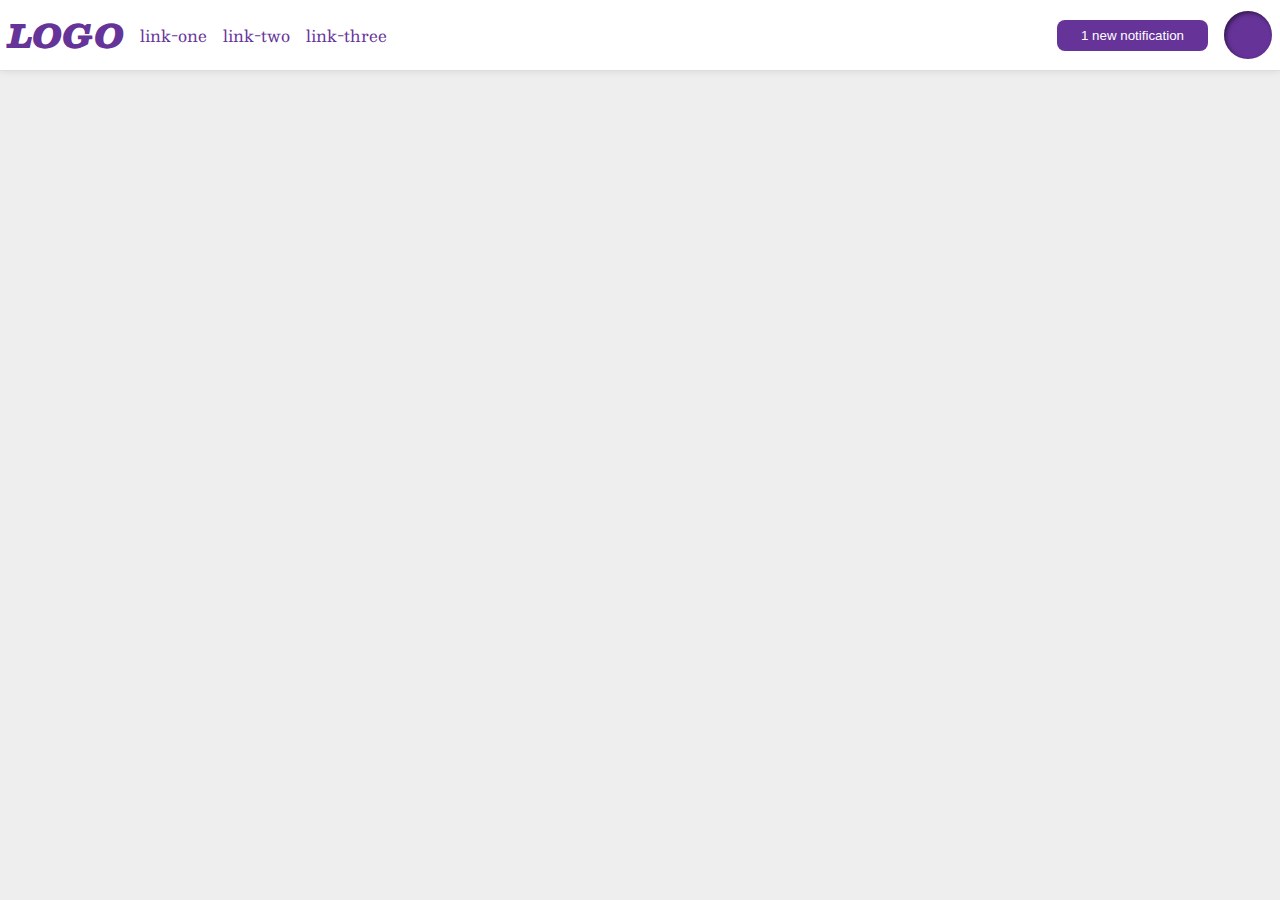
<file: foundations/flex/03-flex-header-2/index.html>
<!DOCTYPE html>
<html lang="en">
  <head>
    <meta charset="UTF-8">
    <meta http-equiv="X-UA-Compatible" content="IE=edge">
    <meta name="viewport" content="width=device-width, initial-scale=1.0">
    <title>Flex Header 2</title>
    <link rel="stylesheet" href="style.css">
  </head>
  <body>
    <div class="header">
      <div class="left">
        <div class="logo">
          LOGO
        </div>
        <ul class="links">
          <li><a href="https://google.com">link-one</a></li>
          <li><a href="https://google.com">link-two</a></li>
          <li><a href="https://google.com">link-three</a></li>
        </ul>
      </div>
      <div class="right">
        <button class="notifications">
          1 new notification
        </button>
        <div class="profile-image"></div>
      </div>
    </div>
  </body>
</html>
</file>
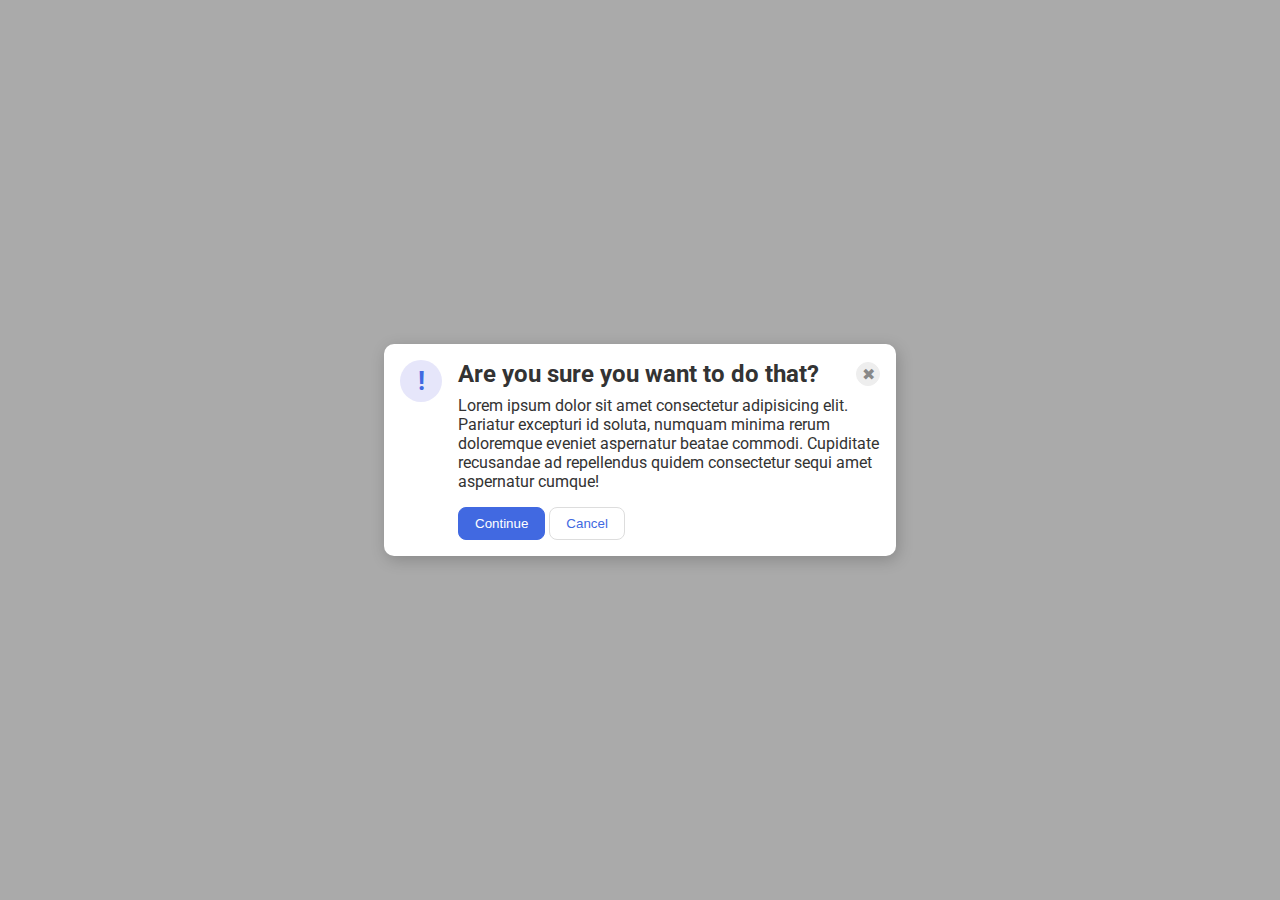
<file: foundations/flex/05-flex-modal/index.html>
<!DOCTYPE html>
<html lang="en">
  <head>
    <meta charset="UTF-8">
    <meta http-equiv="X-UA-Compatible" content="IE=edge">
    <meta name="viewport" content="width=device-width, initial-scale=1.0">
    <link rel="stylesheet" href="style.css">
    <title>Modal</title>
  </head>
  <body>
    <div class="modal">
      <div class="icon">!</div>
      <div class="container">
        <div class="header">Are you sure you want to do that?
          <button class="close-button">✖</button>
        </div>
        <div class="text">Lorem ipsum dolor sit amet consectetur adipisicing elit. Pariatur excepturi id soluta, numquam minima rerum doloremque eveniet aspernatur beatae commodi. Cupiditate recusandae ad repellendus quidem consectetur sequi amet aspernatur cumque!</div>
        <button class="continue">Continue</button>
        <button class="cancel">Cancel</button>
      </div>
    </div>
  </body>
</html>



<!--
<!DOCTYPE html>
<html lang="en">
  <head>
    <meta charset="UTF-8">
    <meta http-equiv="X-UA-Compatible" content="IE=edge">
    <meta name="viewport" content="width=device-width, initial-scale=1.0">
    <link rel="stylesheet" href="style.css">
    <title>Modal</title>
  </head>
  <body>
    <div class="modal">
      <div class="icon">!</div>
      <div class="header">Are you sure you want to do that?</div>
      <button class="close-button">✖</button>
      <div class="text">Lorem ipsum dolor sit amet consectetur adipisicing elit. Pariatur excepturi id soluta, numquam minima rerum doloremque eveniet aspernatur beatae commodi. Cupiditate recusandae ad repellendus quidem consectetur sequi amet aspernatur cumque!</div>
      <button class="continue">Continue</button>
      <button class="cancel">Cancel</button>
    </div>
  </body>
</html>
-->
</file>
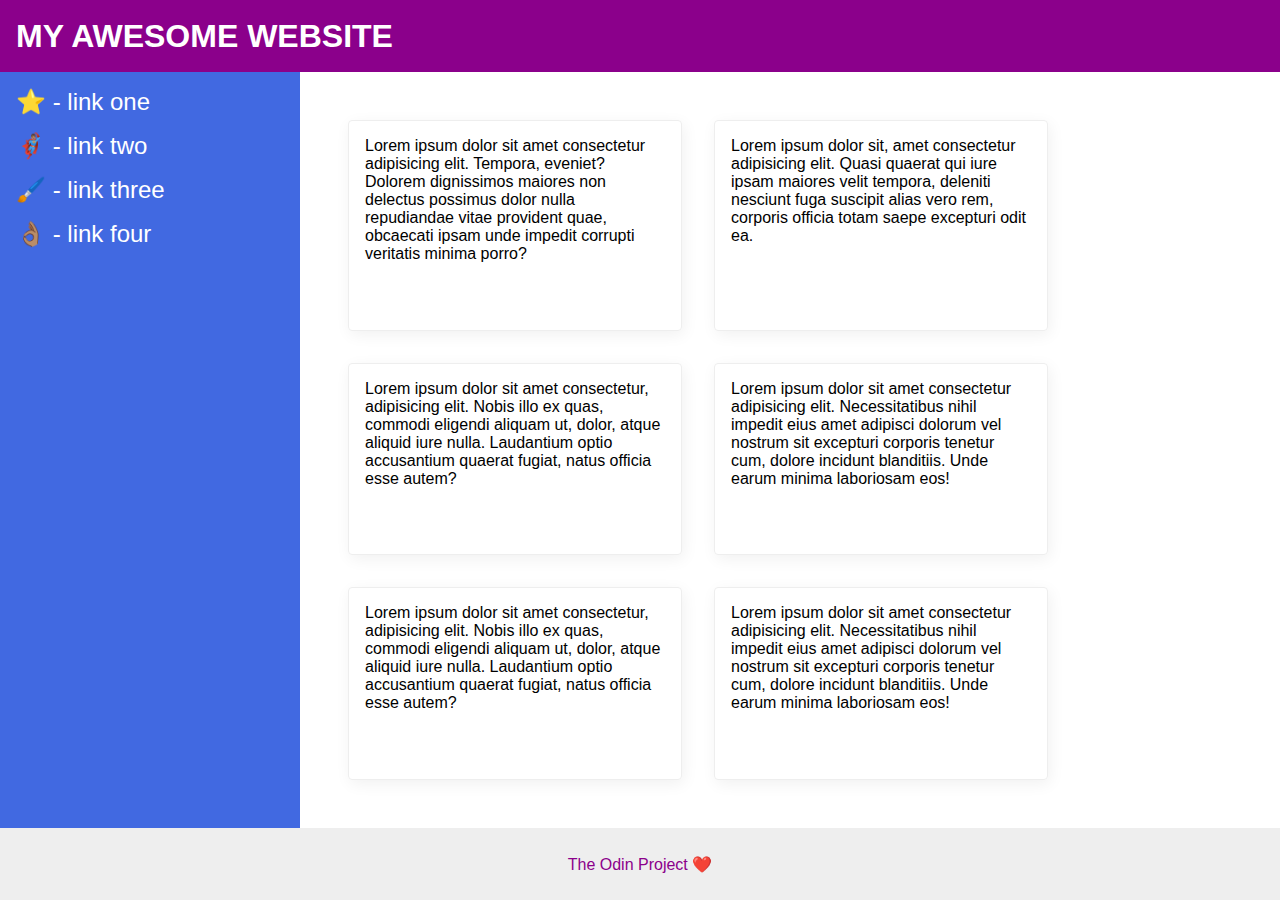
<file: foundations/flex/07-flex-layout-2/index.html>
<!DOCTYPE html>
<html lang="en">
  <head>
    <meta charset="UTF-8">
    <meta http-equiv="X-UA-Compatible" content="IE=edge">
    <meta name="viewport" content="width=device-width, initial-scale=1.0">
    <title>The Holy Grail</title>
    <link rel="stylesheet" href="style.css">
  </head>
  <body>
    <div class="header">
      MY AWESOME WEBSITE
    </div>
    <div class="body">
      <div class="sidebar">
        <ul>
          <li><a href="#">⭐ - link one</a></li>
          <li><a href="#">🦸🏽‍♂️ - link two</a></li>
          <li><a href="#">🖌️ - link three</a></li>
          <li><a href="#">👌🏽 - link four</a></li>
        </ul>
      </div>
      <div class="container">
        <div class="card">Lorem ipsum dolor sit amet consectetur adipisicing elit. Tempora, eveniet? Dolorem dignissimos maiores non delectus possimus dolor nulla repudiandae vitae provident quae, obcaecati ipsam unde impedit corrupti veritatis minima porro?</div>
        <div class="card">Lorem ipsum dolor sit, amet consectetur adipisicing elit. Quasi quaerat qui iure ipsam maiores velit tempora, deleniti nesciunt fuga suscipit alias vero rem, corporis officia totam saepe excepturi odit ea.</div>
        <div class="card">Lorem ipsum dolor sit amet consectetur, adipisicing elit. Nobis illo ex quas, commodi eligendi aliquam ut, dolor, atque aliquid iure nulla. Laudantium optio accusantium quaerat fugiat, natus officia esse autem?</div>
        <div class="card">Lorem ipsum dolor sit amet consectetur adipisicing elit. Necessitatibus nihil impedit eius amet adipisci dolorum vel nostrum sit excepturi corporis tenetur cum, dolore incidunt blanditiis. Unde earum minima laboriosam eos!</div>
        <div class="card">Lorem ipsum dolor sit amet consectetur, adipisicing elit. Nobis illo ex quas, commodi eligendi aliquam ut, dolor, atque aliquid iure nulla. Laudantium optio accusantium quaerat fugiat, natus officia esse autem?</div>
        <div class="card">Lorem ipsum dolor sit amet consectetur adipisicing elit. Necessitatibus nihil impedit eius amet adipisci dolorum vel nostrum sit excepturi corporis tenetur cum, dolore incidunt blanditiis. Unde earum minima laboriosam eos!</div>    
      </div>
    </div>
    <div class="footer">
      The Odin Project ❤️
    </div>
  </body>
</html>


<!--

<!DOCTYPE html>
<html lang="en">
  <head>
    <meta charset="UTF-8">
    <meta http-equiv="X-UA-Compatible" content="IE=edge">
    <meta name="viewport" content="width=device-width, initial-scale=1.0">
    <title>The Holy Grail</title>
    <link rel="stylesheet" href="style.css">
  </head>
  <body>
    <div class="header">
      MY AWESOME WEBSITE
    </div>
    
    <div class="sidebar">
      <ul>
        <li><a href="#">⭐ - link one</a></li>
        <li><a href="#">🦸🏽‍♂️ - link two</a></li>
        <li><a href="#">🖌️ - link three</a></li>
        <li><a href="#">👌🏽 - link four</a></li>
      </ul>
    </div>

    <div class="card">Lorem ipsum dolor sit amet consectetur adipisicing elit. Tempora, eveniet? Dolorem dignissimos maiores non delectus possimus dolor nulla repudiandae vitae provident quae, obcaecati ipsam unde impedit corrupti veritatis minima porro?</div>
    <div class="card">Lorem ipsum dolor sit, amet consectetur adipisicing elit. Quasi quaerat qui iure ipsam maiores velit tempora, deleniti nesciunt fuga suscipit alias vero rem, corporis officia totam saepe excepturi odit ea.</div>
    <div class="card">Lorem ipsum dolor sit amet consectetur, adipisicing elit. Nobis illo ex quas, commodi eligendi aliquam ut, dolor, atque aliquid iure nulla. Laudantium optio accusantium quaerat fugiat, natus officia esse autem?</div>
    <div class="card">Lorem ipsum dolor sit amet consectetur adipisicing elit. Necessitatibus nihil impedit eius amet adipisci dolorum vel nostrum sit excepturi corporis tenetur cum, dolore incidunt blanditiis. Unde earum minima laboriosam eos!</div>
    <div class="card">Lorem ipsum dolor sit amet consectetur, adipisicing elit. Nobis illo ex quas, commodi eligendi aliquam ut, dolor, atque aliquid iure nulla. Laudantium optio accusantium quaerat fugiat, natus officia esse autem?</div>
    <div class="card">Lorem ipsum dolor sit amet consectetur adipisicing elit. Necessitatibus nihil impedit eius amet adipisci dolorum vel nostrum sit excepturi corporis tenetur cum, dolore incidunt blanditiis. Unde earum minima laboriosam eos!</div>
    
    <div class="footer">
      The Odin Project ❤️
    </div>
  </body>
</html>



-->
</file>
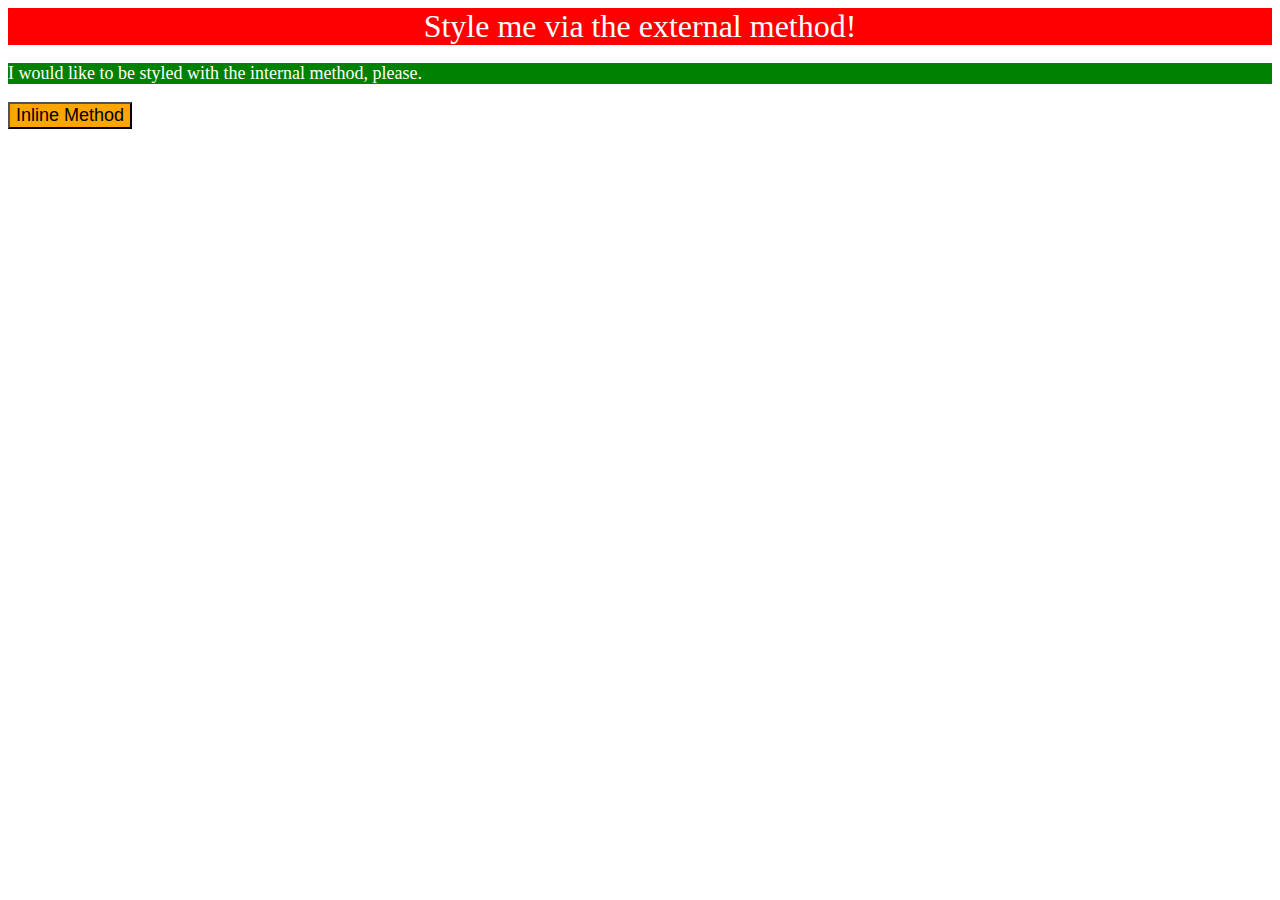
<file: foundations/intro-to-css/01-css-methods/index.html>
<!DOCTYPE html>
<html lang="en">
  <head>
    <meta charset="UTF-8">
    <meta http-equiv="X-UA-Compatible" content="IE=edge">
    <meta name="viewport" content="width=device-width, initial-scale=1.0">
    <link rel="stylesheet" href="style.css">
    <style>
      p {
        background-color: green;
        color: white;
        font-size: 18px;
      }
    </style>
    <title>Methods for Adding CSS</title>
  </head>
  <body>
    <div>Style me via the external method!</div>
    <p>I would like to be styled with the internal method, please.</p>
    <button style="background-color: orange; font-size: 18px">Inline Method</button>
  </body>
</html>
</file>
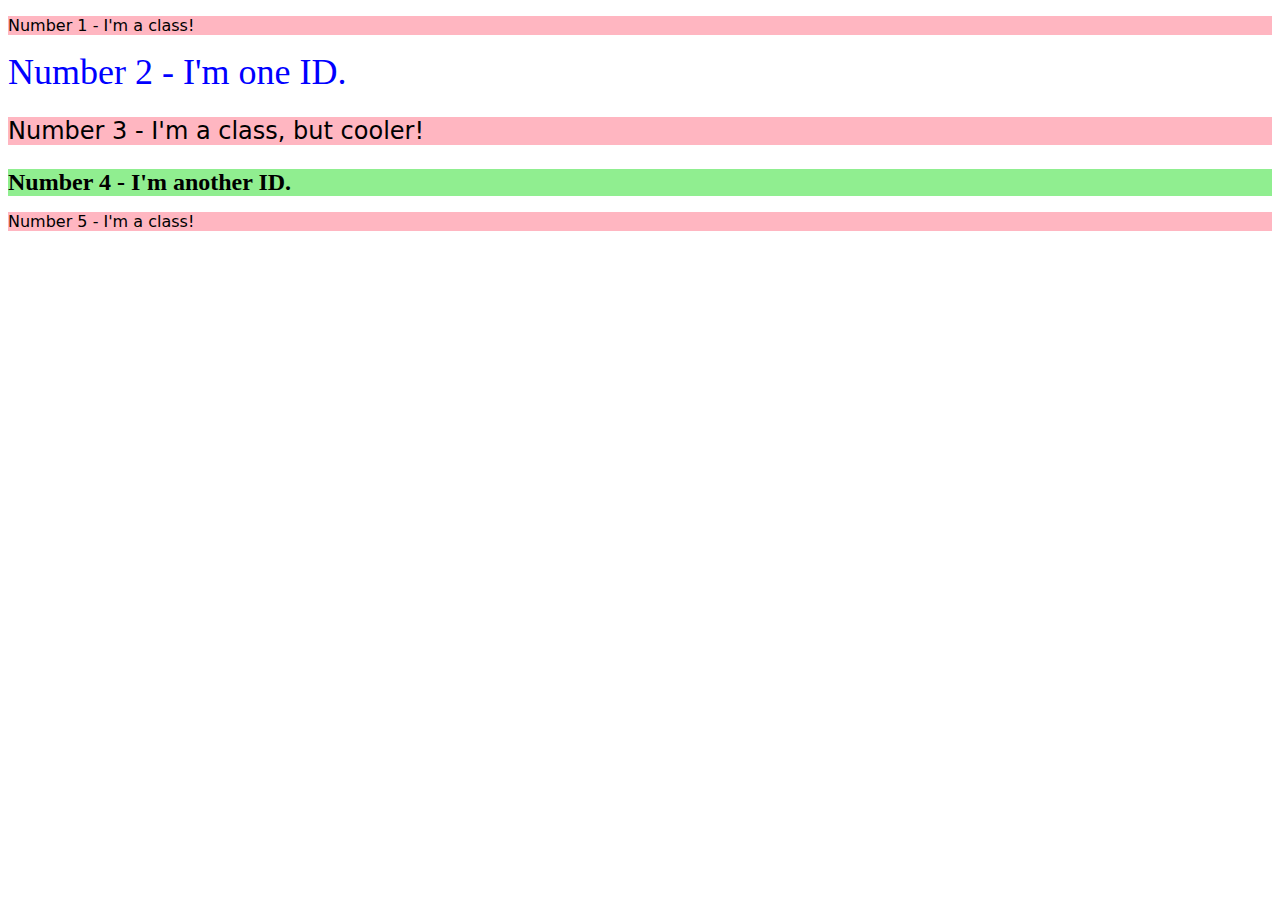
<file: foundations/intro-to-css/02-class-id-selectors/index.html>
<!DOCTYPE html>
<html lang="en">
  <head>
    <meta charset="UTF-8">
    <meta http-equiv="X-UA-Compatible" content="IE=edge">
    <meta name="viewport" content="width=device-width, initial-scale=1.0">
    <title>Class and ID Selectors</title>
    <link rel="stylesheet" href="style.css">
  </head>
  <body>
    <p class="odd">Number 1 - I'm a class!</p>
    <div id="number2">Number 2 - I'm one ID.</div>
    <p class="odd adjust-font-size">Number 3 - I'm a class, but cooler!</p>
    <div class="adjust-font-size" id="number4">Number 4 - I'm another ID.</div>
    <p class="odd">Number 5 - I'm a class!</p>
  </body>
</html>
</file>
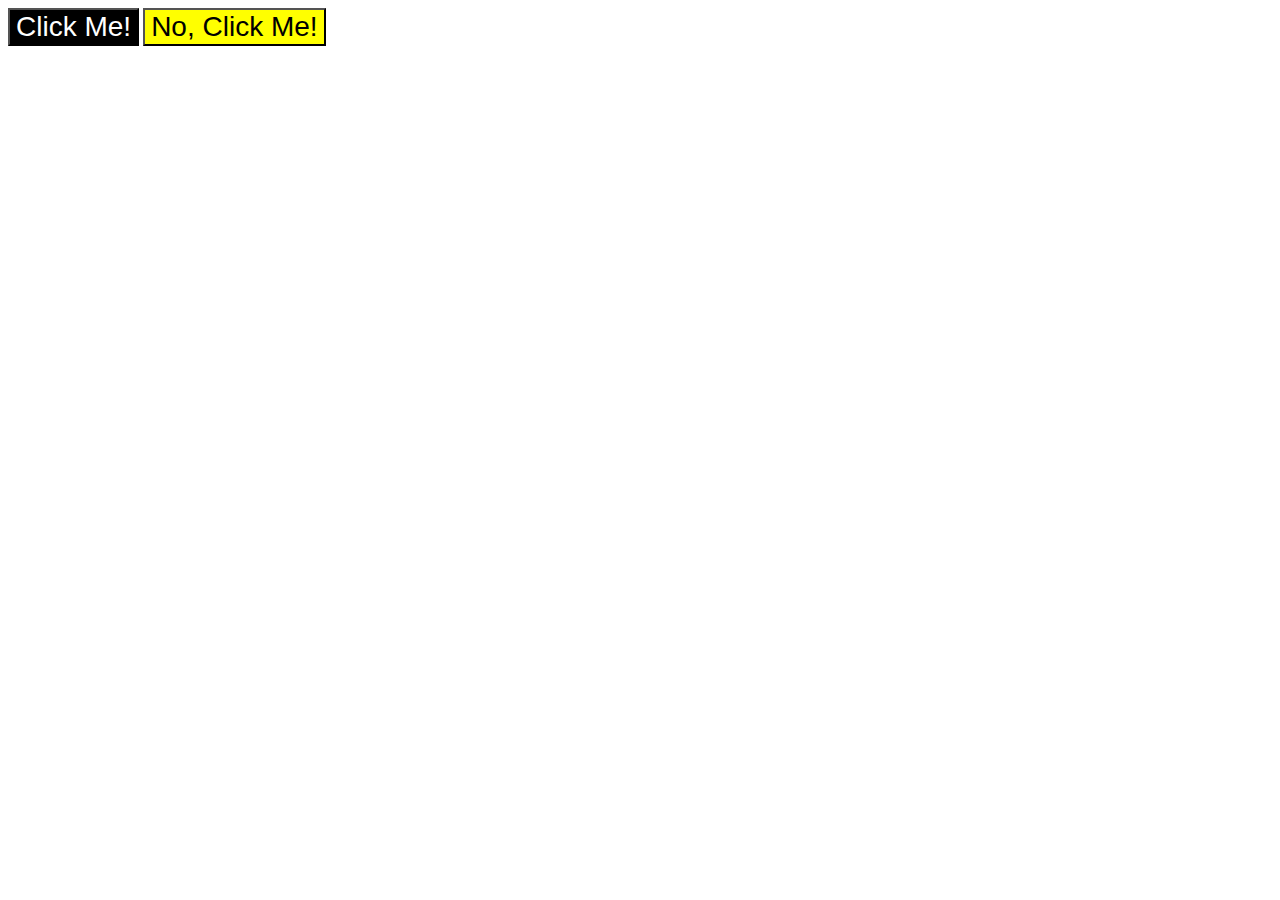
<file: foundations/intro-to-css/03-grouping-selectors/index.html>
<!DOCTYPE html>
<html lang="en">
  <head>
    <meta charset="UTF-8">
    <meta http-equiv="X-UA-Compatible" content="IE=edge">
    <meta name="viewport" content="width=device-width, initial-scale=1.0">
    <title>Grouping Selectors</title>
    <link rel="stylesheet" href="style.css">
  </head>
  <body>
    <button class="class-one">Click Me!</button>
    <button class="class-two">No, Click Me!</button>
  </body>
</html>
</file>
<file: foundations/flex/03-flex-header-2/style.css>
/* this is some magical font-importing.  
you'll learn about it later. */
@import url('https://fonts.googleapis.com/css2?family=Besley:ital,wght@0,400;1,900&display=swap');

body {
  margin: 0;
  background: #eee;
  font-family: Besley, serif;
}

.header {
  background: white;
  border-bottom: 1px solid #ddd;
  box-shadow: 0 0 8px rgba(0,0,0,.1);
}

.profile-image {
  background: rebeccapurple;
  box-shadow: inset 2px 2px 4px rgba(0,0,0,.5);
  border-radius: 50%;
  width: 48px;
  height: 48px;
}

.logo {
  color: rebeccapurple;
  font-size: 32px;
  font-weight: 900;
  font-style: italic;
}

button {
  border: none;
  border-radius: 8px;
  background: rebeccapurple;
  color: white;
  padding: 8px 24px;
}

a {
  /* this removes the line under our links */
  text-decoration: none;
  color: rebeccapurple;
}

ul {
  list-style-type: none;
}


/* Solution */
.header {
  display: flex;
  justify-content: space-between;
  padding: 8px;
}

.left, .right {
  display: flex;
  gap: 16px;
  align-items: center;
}

ul {
  display: flex;
  margin: 0;
  padding: 0;
  gap: 16px;
}
</file>
<file: foundations/flex/05-flex-modal/style.css>
@import url('https://fonts.googleapis.com/css2?family=Roboto:wght@400;700&display=swap');

html, body {
  height: 100%;
}

body {
  font-family: Roboto, sans-serif;
  margin: 0;
  background: #aaa;
  color: #333;
  /* I'll give you this one for free lol */
  display: flex;
  align-items: center;
  justify-content: center;
}

.modal {
  background: white;
  width: 480px;
  border-radius: 10px;
  box-shadow: 2px 4px 16px rgba(0,0,0,.2);
}

.icon {
  color: royalblue;
  font-size: 26px;
  font-weight: 700;
  background: lavender;
  width: 42px;
  height: 42px;
  border-radius: 50%;
  display: flex;
  align-items: center;
  justify-content: center;
}

.close-button {
  background: #eee;
  border-radius: 50%;
  color: #888;
  font-weight: 400;
  font-size: 16px;
  height: 24px;
  width: 24px;
  display: flex;
  align-items: center;
  justify-content: center;
  border: 1px solid #eee;
  padding: 0;
}

button {
  cursor: pointer;
  padding: 8px 16px;
  border-radius: 8px;
}

button.continue {
  background: royalblue;
  border: 1px solid royalblue;
  color: white;
}

button.cancel {
  background: white;
  border: 1px solid #ddd;
  color: royalblue;
}

/* Solution */
.modal {
  display: flex;
  padding: 16px;
  gap: 16px;
}

.icon {
  flex-shrink: 0;
}

.header {
  display: flex;
  align-items: center;
  justify-content: space-between;
  font-weight: bold;
  font-size: 24px;
  margin-bottom: 8px;
}

.text {
  margin-bottom: 16px;
}
</file>
<file: foundations/flex/07-flex-layout-2/style.css>
/* * {
  outline: 1px solid black;
} */

body {
  font-family: -apple-system, BlinkMacSystemFont, 'Segoe UI', Roboto, Oxygen, Ubuntu, Cantarell, 'Open Sans', 'Helvetica Neue', sans-serif;
  margin: 0;
  min-height: 100vh;
}

.header {
  height: 72px;
  background: darkmagenta;
  color: white;
}

.footer {
  height: 72px;
  background: #eee;
  color: darkmagenta;
}

.sidebar {
  width: 300px;
  background: royalblue;
  box-sizing: border-box;
}

.card {
  border: 1px solid #eee;
  box-shadow: 2px 4px 16px rgba(0,0,0,.06);
  border-radius: 4px;
}

/* Solution */
body {
  display: flex;
  flex-direction: column;
}

.header {
  display: flex;
  align-items: center;
  font-size: 32px;
  font-weight: 900;
  padding: 0 16px;
}

.body {
  flex: 1;
  display: flex;
}

.sidebar {
  flex-shrink: 0;
  padding: 16px;
}


ul {
  list-style-type: none;
  margin: 0;
  padding: 0;
}

li {
  margin-bottom: 16px;
}

a {
  text-decoration: none;
  color: white;
  font-size: 24px;
}

.container {
  display: flex;
  flex-wrap: wrap;
  padding: 48px;
  gap: 32px;
}

.card {
  padding: 16px;
  width: 300px;
}

.footer {
  display: flex;
  justify-content: center;
  align-items: center;
}
</file>
<file: foundations/intro-to-css/01-css-methods/style.css>
div {
    color: white;
    background-color: red;
    font-size: 32px;
    font-style: bold;
    text-align: center;
}
</file>
<file: foundations/intro-to-css/02-class-id-selectors/style.css>
.odd {
    background-color: #ffb6c1;
    font-family: "Verdana", "DejaVu Sans", "sans-serif";
}

#number2 {
    color: #0000ff;
    font-size: 36px;
}

.adjust-font-size {
    font-size: 24px;
}
#number4 {
    background-color: #90ee90;
    font-weight: bold;
}
</file>
<file: foundations/intro-to-css/03-grouping-selectors/style.css>
.class-one,
.class-two {
    font-size: 28px;
    font-family: "Helvetica", "Times New Roman", "sans-serif";
}

.class-one {
    background-color: black;
    color: white;
}

.class-two {
    background-color: yellow;
}
</file>
